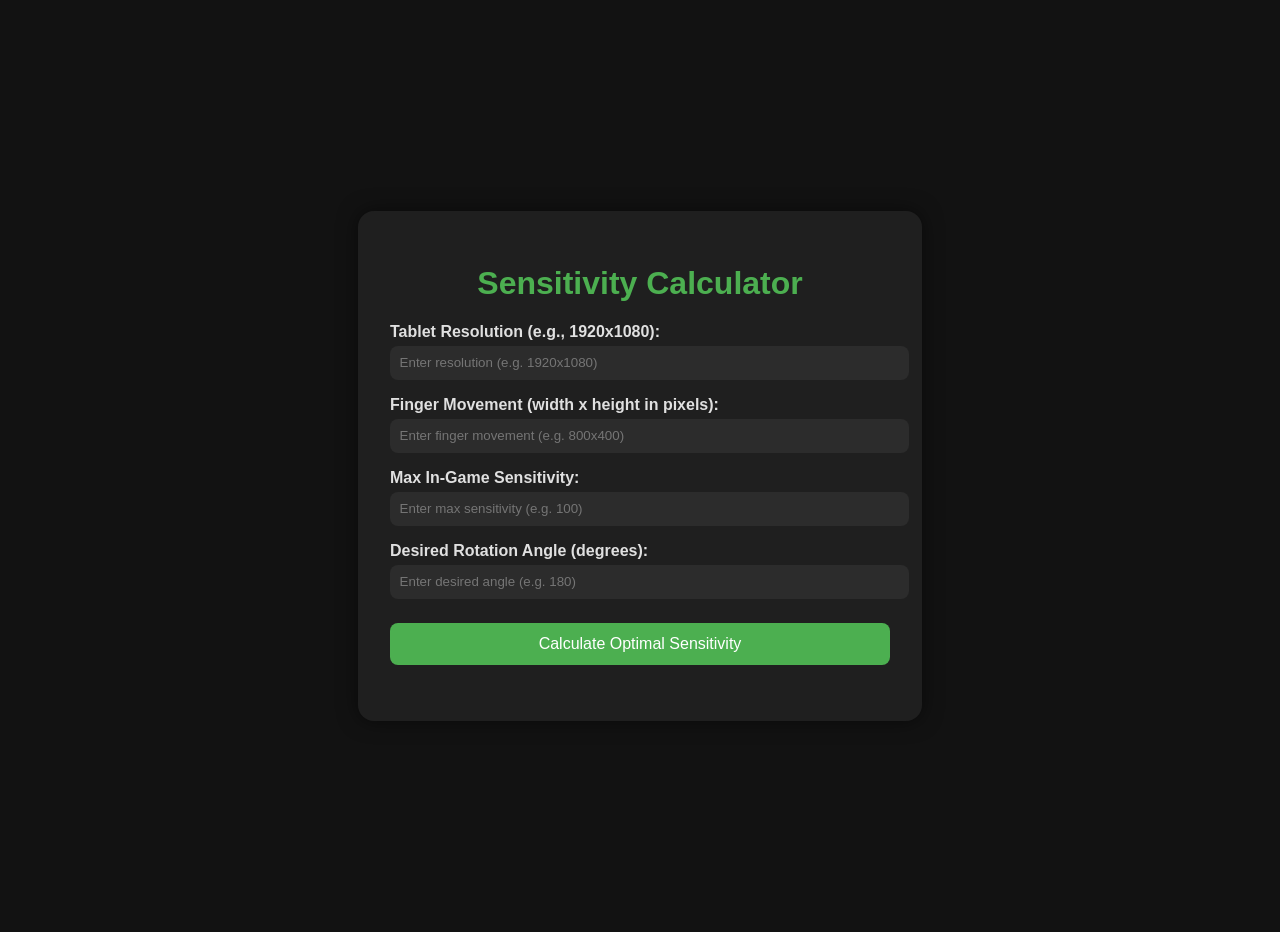
<file: index.html>
<!DOCTYPE html>
<html lang="en">
<head>
  <meta charset="UTF-8" />
  <meta name="viewport" content="width=device-width, initial-scale=1.0" />
  <title>Sensitivity Calculator</title>
  <style>
    :root {
      --bg-color: #121212;
      --text-color: #e0e0e0;
      --card-color: #1f1f1f;
      --accent-color: #4caf50;
    }

    body {
      font-family: 'Segoe UI', Tahoma, Geneva, Verdana, sans-serif;
      background-color: var(--bg-color);
      color: var(--text-color);
      display: flex;
      justify-content: center;
      align-items: center;
      min-height: 100vh;
      margin: 0;
      padding: 1rem;
    }

    .container {
      background-color: var(--card-color);
      padding: 2rem;
      border-radius: 1rem;
      box-shadow: 0 0 20px rgba(0,0,0,0.5);
      max-width: 500px;
      width: 100%;
    }

    h1 {
      text-align: center;
      color: var(--accent-color);
    }

    label {
      display: block;
      margin-top: 1rem;
      font-weight: bold;
    }

    input {
      width: 100%;
      padding: 0.6rem;
      margin-top: 0.3rem;
      border: none;
      border-radius: 0.5rem;
      background: #2c2c2c;
      color: #fff;
    }

    button {
      width: 100%;
      padding: 0.75rem;
      margin-top: 1.5rem;
      border: none;
      border-radius: 0.5rem;
      background-color: var(--accent-color);
      color: #fff;
      font-size: 1rem;
      cursor: pointer;
      transition: background-color 0.3s ease;
    }

    button:hover {
      background-color: #45a049;
    }

    #result {
      margin-top: 1.5rem;
      font-size: 1.25rem;
      font-weight: bold;
      text-align: center;
      color: var(--accent-color);
      animation: fadeIn 0.5s ease-in-out;
    }

    @keyframes fadeIn {
      from { opacity: 0; }
      to { opacity: 1; }
    }
  </style>
</head>
<body>
  <div class="container">
    <h1>Sensitivity Calculator</h1>
    <label for="resolution">Tablet Resolution (e.g., 1920x1080):</label>
    <input type="text" id="resolution" placeholder="Enter resolution (e.g. 1920x1080)" />

    <label for="fingerMovement">Finger Movement (width x height in pixels):</label>
    <input type="text" id="fingerMovement" placeholder="Enter finger movement (e.g. 800x400)" />

    <label for="maxSensitivity">Max In-Game Sensitivity:</label>
    <input type="number" id="maxSensitivity" placeholder="Enter max sensitivity (e.g. 100)" />

    <label for="desiredAngle">Desired Rotation Angle (degrees):</label>
    <input type="number" id="desiredAngle" placeholder="Enter desired angle (e.g. 180)" />

    <button onclick="calculateSensitivity()">Calculate Optimal Sensitivity</button>
    <div id="result"></div>
  </div>

  <script>
    function calculateSensitivity() {
      const resolution = document.getElementById("resolution").value.split("x").map(Number);
      const movement = document.getElementById("fingerMovement").value.split("x").map(Number);
      const maxSensitivity = parseFloat(document.getElementById("maxSensitivity").value);
      const desiredAngle = parseFloat(document.getElementById("desiredAngle").value);

      if (resolution.length !== 2 || movement.length !== 2 || isNaN(maxSensitivity) || isNaN(desiredAngle)) {
        document.getElementById("result").innerText = "Please fill in all fields correctly.";
        return;
      }

      const moveDistance = Math.sqrt(Math.pow(movement[0], 2) + Math.pow(movement[1], 2));
      const diagonal = Math.sqrt(Math.pow(resolution[0], 2) + Math.pow(resolution[1], 2));

      const sensitivity = (desiredAngle / 360) * (diagonal / moveDistance) * maxSensitivity;
      const optimalSensitivity = Math.min(sensitivity, maxSensitivity).toFixed(2);

      document.getElementById("result").innerText = `Optimal Sensitivity: ${optimalSensitivity}`;
    }
  </script>
</body>
</html>
</file>
